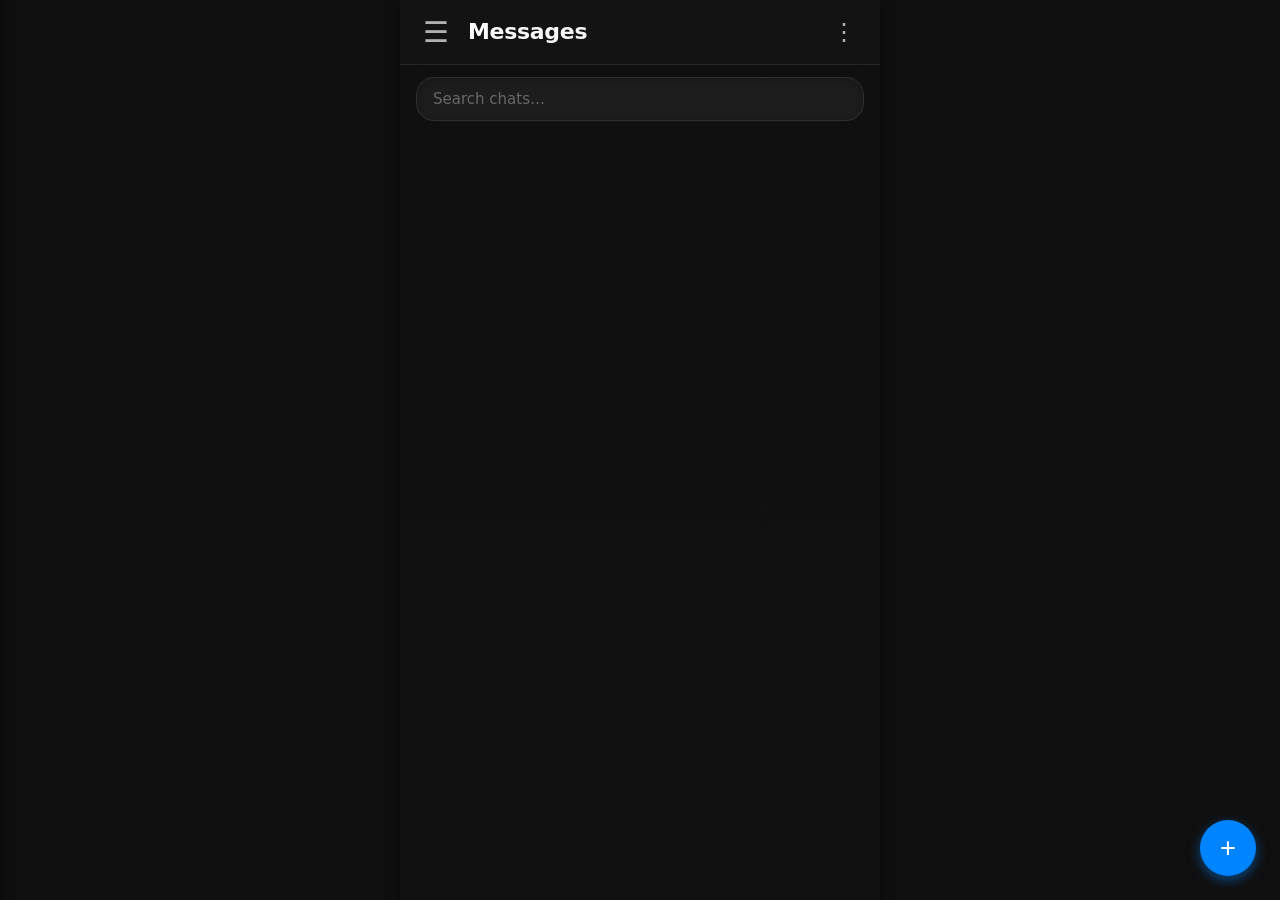
<file: index.html>
<!DOCTYPE html>
<html lang="en">
<head>
  <meta charset="UTF-8" />
  <meta name="viewport" content="width=device-width, initial-scale=1.0"/>
  <meta name="description" content="Fake Messenger – a sleek and accessible chat interface" />
  <meta name="theme-color" content="#0084ff" />
  <title>Fake Messenger</title>
  <link rel="icon" type="image/svg+xml" href="data:image/svg+xml,<svg xmlns='http://www.w3.org/2000/svg' viewBox='0 0 100 100'><text y='.9em' font-size='90'>💬</text></svg>" />
  <link rel="stylesheet" href="style.css" />
</head>
<body>

  <div class="app">

    <!-- HEADER with hamburger, title, and more button (no search button) -->
    <header class="topbar" role="banner">
      <button class="hamburger" id="hamburgerBtn" aria-label="Open menu">
        <span aria-hidden="true">☰</span>
      </button>
      <h1 id="app-title">Messages</h1>
      <nav class="top-icons" aria-label="Toolbar">
        <button type="button" aria-label="More options" class="icon-btn more-btn">
          <span aria-hidden="true">⋮</span>
        </button>
      </nav>
    </header>

    <!-- Side drawer (hidden by default) -->
    <aside class="side-drawer" id="sideDrawer">
      <div class="drawer-content">
        <h2 class="drawer-title">Menu</h2>
        <button class="drawer-btn">Settings</button>
        <button class="drawer-btn">About</button>
        <button class="drawer-btn">Logout</button>
      </div>
    </aside>
    <div class="drawer-backdrop" id="drawerBackdrop"></div>
    <div class="context-backdrop" id="contextBackdrop"></div>

<div class="context-menu" id="contextMenu">

  <button id="pinChatBtn">
    📌 Pin
  </button>

  <button id="markUnreadBtn">
    ✉️ Mark unread
  </button>

  <button id="muteChatBtn">
    🔕 Mute
  </button>

  <button id="archiveChatBtn">
    🗃️ Archive
  </button>

  <button id="deleteChatBtn">
    🗑️ Delete
  </button>

</div>

    <!-- Main content area -->
    <main id="main-content">

      <!-- Search bar (no extra button, just input) -->
      <form class="search-box" role="search" aria-label="Search chats">
        <input 
          type="search" 
          id="search-input"
          name="q"
          placeholder="Search chats…"
          aria-label="Search chats"
          autocomplete="off"
        />
      </form>

      <!-- Chat list -->
      <section aria-labelledby="app-title">
        <ul class="chat-list" id="chatList" aria-label="Chat conversations"></ul>
      </section>

    </main>

    <!-- Floating Action Button -->
    <button class="fab" id="addContactBtn" aria-label="Add new contact" title="Add contact">
      <span aria-hidden="true">+</span>
    </button>

    <!-- Add Contact Modal (hidden by default) -->
    <div class="modal-overlay" id="addModal">
      <div class="modal-content">
        <h3>New Contact</h3>
        <label for="newName">Name</label>
        <input type="text" id="newName" placeholder="Contact name" />
        <label for="newMessage">Message</label>
        <input type="text" id="newMessage" placeholder="Hey there!" />
        <label for="newUnread">Unread</label>
        <input type="number" id="newUnread" min="0" value="0" />
        <div class="modal-actions">
          <button id="cancelAddBtn" class="btn-cancel">Cancel</button>
          <button id="confirmAddBtn" class="btn-confirm">Add</button>
        </div>
      </div>
    </div>

  </div>

  <script src="app.js"></script>
</body>
</html>
</file>
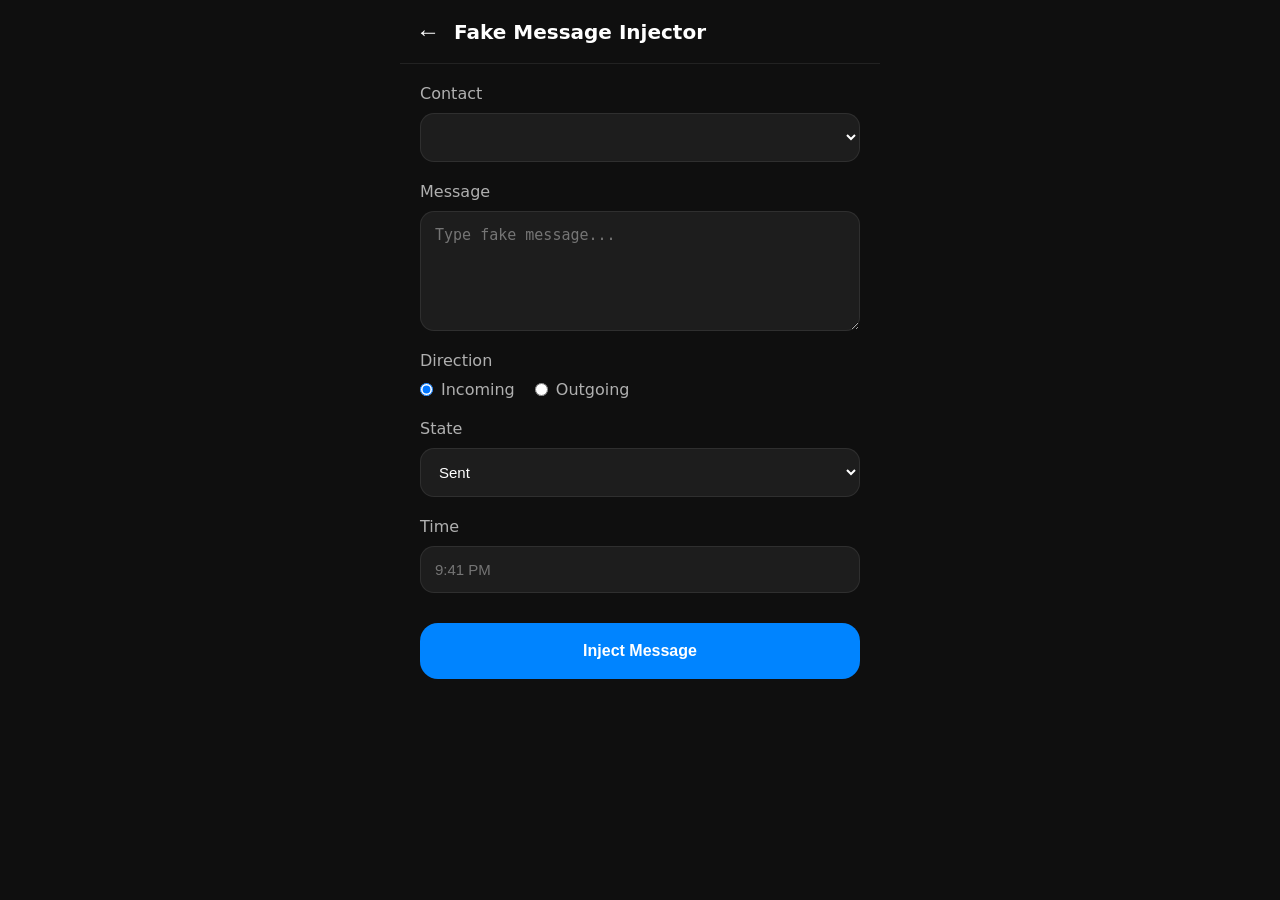
<file: injector.html>
<!DOCTYPE html>
<html lang="en">
<head>
  <meta charset="UTF-8" />
  <meta name="viewport" content="width=device-width, initial-scale=1.0"/>
  <title>Message Injector</title>

  <link rel="stylesheet" href="injector.css">
</head>
<body>

  <div class="injector-app">

    <header class="topbar">
      <button id="backBtn">←</button>
      <h1>Fake Message Injector</h1>
    </header>

    <main class="injector-container">

      <div class="field">
        <label>Contact</label>

        <select id="contactSelect"></select>
      </div>

      <div class="field">
        <label>Message</label>

        <textarea
          id="messageInput"
          placeholder="Type fake message..."
        ></textarea>
      </div>

      <div class="field">
        <label>Direction</label>

        <div class="radio-group">

          <label>
            <input
              type="radio"
              name="direction"
              value="incoming"
              checked
            />
            Incoming
          </label>

          <label>
            <input
              type="radio"
              name="direction"
              value="outgoing"
            />
            Outgoing
          </label>

        </div>
      </div>

      <div class="field">
        <label>State</label>

        <select id="stateSelect">
          <option value="sent">Sent</option>
          <option value="delivered">Delivered</option>
          <option value="read">Read</option>
        </select>
      </div>

      <div class="field">
        <label>Time</label>

        <input
          type="text"
          id="timeInput"
          placeholder="9:41 PM"
        />
      </div>

      <button id="injectBtn">
        Inject Message
      </button>

    </main>

  </div>

  <script src="injector.js"></script>
</body>
</html>
</file>
<file: style.css>
/* ========== ENHANCED CSS ========== */
*,
*::before,
*::after {
  margin: 0;
  padding: 0;
  box-sizing: border-box;
}

:root {
  --bg-primary: #0f0f0f;
  --bg-secondary: #1c1c1c;
  --bg-hover: #252525;
  --bg-active: #333333;
  --border-color: rgba(255, 255, 255, 0.08);
  --text-primary: #ffffff;
  --text-secondary: #b0b0b0;
  --text-muted: #888888;
  --accent: #0084ff;
  --unread-bg: #22c55e;
  --unread-text: #000000;
  --shadow-sm: 0 2px 4px rgba(0,0,0,0.3);
  --shadow-md: 0 4px 12px rgba(0,0,0,0.4);
  --font-family: system-ui, -apple-system, 'Segoe UI', Roboto, Helvetica, Arial, sans-serif, 'Apple Color Emoji', 'Segoe UI Emoji';
  --font-size-sm: 0.8125rem;
  --font-size-base: 0.9375rem;
  --font-size-lg: 1.125rem;
  --font-size-xl: 1.375rem;
  --radius-sm: 10px;
  --radius-md: 14px;
  --radius-lg: 18px;
  --radius-full: 999px;
  --transition-fast: 150ms ease;
  --transition-smooth: 250ms cubic-bezier(0.4, 0, 0.2, 1);
}

body {
  background: var(--bg-primary);
  color: var(--text-primary);
  font-family: var(--font-family);
  -webkit-font-smoothing: antialiased;
  -moz-osx-font-smoothing: grayscale;
  line-height: 1.4;
  min-height: 100vh;
  overscroll-behavior: none;
  overflow-x: hidden;
}

.app {
  max-width: 480px;
  margin: 0 auto;
  background: linear-gradient(180deg, #0f0f0f 0%, #111111 100%);
  min-height: 100vh;
  position: relative;
  box-shadow: var(--shadow-md);
  overflow-x: hidden;           /* contain the side drawer */
}

/* --- Top Bar --- */
.topbar {
  display: flex;
  align-items: center;
  padding: 12px 16px;
  background: rgba(255, 255, 255, 0.02);
  backdrop-filter: blur(12px);
  -webkit-backdrop-filter: blur(12px);
  border-bottom: 1px solid var(--border-color);
  position: sticky;
  top: 0;
  z-index: 10;
}

/* Hamburger button (three lines) */
.hamburger {
  background: none;
  border: none;
  font-size: 1.8rem;
  color: var(--text-secondary);
  cursor: pointer;
  margin-right: 12px;
  display: flex;
  align-items: center;
  justify-content: center;
  width: 40px;
  height: 40px;
  border-radius: var(--radius-full);
  transition: background var(--transition-fast);
}
.hamburger:hover {
  background: rgba(255, 255, 255, 0.08);
}
.hamburger:active {
  background: rgba(255, 255, 255, 0.15);
}

/* Title */
.topbar h1 {
  flex: 1;
  font-size: var(--font-size-xl);
  font-weight: 700;
  letter-spacing: -0.3px;
  background: linear-gradient(135deg, #ffffff 0%, #e0e0e0 100%);
  -webkit-background-clip: text;
  -webkit-text-fill-color: transparent;
  background-clip: text;
  margin: 0;
}

/* More button (no background, just text) */
.top-icons {
  display: flex;
  align-items: center;
}
.more-btn {
  background: none !important;
  border: none;
  cursor: pointer;
  font-size: 1.5rem;
  color: var(--text-secondary);
  display: flex;
  align-items: center;
  justify-content: center;
  width: 40px;
  height: 40px;
  border-radius: var(--radius-full);
  transition: background var(--transition-fast);
}
.more-btn:hover {
  background: rgba(255, 255, 255, 0.08);
}
.more-btn:active {
  background: rgba(255, 255, 255, 0.15);
}

/* Remove any white square */
.more-btn span,
.hamburger span {
  background: none;
  border: none;
  box-shadow: none;
}

/* --- Side Drawer --- */
.side-drawer {
  position: fixed;
  top: 0;
  left: 0;
  width: 75%;
  max-width: 300px;
  height: 100%;
  background: #181818;
  z-index: 30;
  transform: translateX(-100%);
  transition: transform 0.3s cubic-bezier(0.4, 0, 0.2, 1);
  box-shadow: 2px 0 8px rgba(0,0,0,0.5);
}
.side-drawer.open {
  transform: translateX(0);
}
.drawer-content {
  padding: 24px 20px;
  display: flex;
  flex-direction: column;
  gap: 12px;
}
.drawer-title {
  font-size: 1.3rem;
  font-weight: 600;
  margin-bottom: 12px;
  color: var(--text-primary);
}
.drawer-btn {
  background: rgba(255, 255, 255, 0.06);
  border: 1px solid rgba(255, 255, 255, 0.1);
  color: var(--text-primary);
  padding: 14px 16px;
  border-radius: var(--radius-md);
  font-size: var(--font-size-base);
  cursor: pointer;
  transition: background var(--transition-fast);
  text-align: left;
}
.drawer-btn:hover {
  background: rgba(255, 255, 255, 0.12);
}
.drawer-backdrop {
  position: fixed;
  inset: 0;
  background: rgba(0,0,0,0.6);
  z-index: 25;
  opacity: 0;
  pointer-events: none;
  transition: opacity 0.3s ease;
}
.drawer-backdrop.visible {
  opacity: 1;
  pointer-events: auto;
}

/* --- Search Box (no extra icon) --- */
.search-box {
  padding: 12px 16px;
}
.search-box input {
  width: 100%;
  padding: 12px 16px;
  border-radius: var(--radius-lg);
  border: 1px solid rgba(255, 255, 255, 0.08);
  background: rgba(255, 255, 255, 0.06);
  backdrop-filter: blur(10px);
  -webkit-backdrop-filter: blur(10px);
  color: var(--text-primary);
  font-size: var(--font-size-base);
  font-family: inherit;
  outline: none;
  box-shadow: 0 2px 6px rgba(0,0,0,0.2) inset;
}
.search-box input::placeholder {
  color: var(--text-muted);
  opacity: 0.7;
}
.search-box input:focus {
  background: rgba(255, 255, 255, 0.1);
  border-color: var(--accent);
  box-shadow: 0 0 0 3px rgba(0, 132, 255, 0.2);
}

/* --- Chat List --- */
.chat-list {
  padding-bottom: 80px;
  scroll-behavior: smooth;
}
.chat-item {
  display: flex;
  align-items: center;
  padding: 14px 16px;
  margin: 2px 8px;
  border-radius: var(--radius-md);
  cursor: pointer;
  transition: background var(--transition-fast), transform var(--transition-fast);
  background: transparent;
}
.chat-item:hover {
  background: var(--bg-hover);
  transform: scale(1.005);
}
.chat-item:active {
  background: var(--bg-active);
  transform: scale(0.995);
}
.avatar {
  width: 56px;
  height: 56px;
  border-radius: var(--radius-full);
  background: linear-gradient(135deg, #4b6cb7 0%, #182848 100%);
  display: flex;
  align-items: center;
  justify-content: center;
  font-size: 22px;
  margin-right: 14px;
  flex-shrink: 0;
  box-shadow: 0 2px 8px rgba(0,0,0,0.25);
  position: relative;
  overflow: hidden;
}
.avatar::after {
  content: '';
  position: absolute;
  inset: 0;
  border-radius: inherit;
  background: radial-gradient(circle at 30% 30%, rgba(255,255,255,0.15), transparent 70%);
}
.chat-info {
  flex: 1;
  min-width: 0;
}
.chat-top {
  display: flex;
  justify-content: space-between;
  align-items: baseline;
  margin-bottom: 4px;
}
.chat-name {
  font-weight: 600;
  font-size: var(--font-size-base);
  color: #ffffff;
  white-space: nowrap;
  overflow: hidden;
  text-overflow: ellipsis;
  max-width: 70%;
}
.chat-message {
  color: var(--text-secondary);
  font-size: var(--font-size-sm);
  white-space: nowrap;
  overflow: hidden;
  text-overflow: ellipsis;
  max-width: 90%;
}
.chat-time {
  color: var(--text-muted);
  font-size: 0.75rem;
  flex-shrink: 0;
  margin-left: 8px;
}
.unread {
  background: var(--unread-bg);
  color: var(--unread-text);
  font-size: 0.7rem;
  font-weight: 700;
  min-width: 22px;
  height: 22px;
  padding: 0 5px;
  border-radius: var(--radius-full);
  display: flex;
  align-items: center;
  justify-content: center;
  margin-top: 6px;
  box-shadow: 0 2px 6px rgba(34, 197, 94, 0.4);
  transition: transform var(--transition-fast);
}
.chat-item:hover .unread {
  transform: scale(1.1);
}

/* --- FAB --- */
.fab {

  position: fixed;

  right: 24px;
  bottom: 24px;

  width: 56px;
  height: 56px;

  border-radius: 50%;

  background: var(--accent);

  color: white;

  border: none;

  box-shadow:
    0 4px 12px rgba(0, 132, 255, 0.5);

  display: flex;

  align-items: center;
  justify-content: center;

  font-size: 28px;

  cursor: pointer;

  z-index: 100;

  transition:
    transform 0.2s ease,
    background 0.2s ease;

}
.fab:hover {
  transform: scale(1.08);
  background: #1a8dff;
  box-shadow: 0 6px 16px rgba(0, 132, 255, 0.6);
}
.fab:active {
  transform: scale(0.95);
}

/* --- Modal (Add Contact) --- */
.modal-overlay {
  position: fixed;
  inset: 0;
  background: rgba(0,0,0,0.7);
  backdrop-filter: blur(4px);
  display: flex;
  align-items: center;
  justify-content: center;
  z-index: 50;
  opacity: 0;
  pointer-events: none;
  transition: opacity 0.3s ease;
}
.modal-overlay.active {
  opacity: 1;
  pointer-events: auto;
}
.modal-content {
  background: #1e1e1e;
  border-radius: var(--radius-md);
  padding: 24px;
  width: 90%;
  max-width: 350px;
  box-shadow: 0 10px 30px rgba(0,0,0,0.5);
  display: flex;
  flex-direction: column;
  gap: 12px;
}
.modal-content h3 {
  margin: 0;
  font-size: 1.2rem;
  color: var(--text-primary);
}
.modal-content label {
  font-size: var(--font-size-sm);
  color: var(--text-secondary);
  margin-bottom: -8px;
}
.modal-content input {
  padding: 10px 12px;
  border-radius: var(--radius-sm);
  border: 1px solid rgba(255,255,255,0.1);
  background: rgba(255,255,255,0.08);
  color: white;
  font-family: inherit;
  font-size: var(--font-size-base);
  outline: none;
}
.modal-content input:focus {
  border-color: var(--accent);
}
.modal-actions {
  display: flex;
  justify-content: flex-end;
  gap: 10px;
  margin-top: 8px;
}
.btn-cancel {
  background: transparent;
  border: 1px solid var(--text-muted);
  color: var(--text-secondary);
  padding: 10px 16px;
  border-radius: var(--radius-sm);
  cursor: pointer;
  font-weight: 600;
}
.no-results {
  justify-content: center;
  color: var(--text-muted);
  padding: 24px;
  font-size: var(--font-size-base);
}
.btn-confirm {
  background: var(--accent);
  border: none;
  color: white;
  padding: 10px 16px;
  border-radius: var(--radius-sm);
  cursor: pointer;
  font-weight: 600;
}

/* Focus visible */
.hamburger:focus-visible,
.more-btn:focus-visible,
.drawer-btn:focus-visible,
.chat-item:focus-visible,
.fab:focus-visible {
  outline: 2px solid var(--accent);
  outline-offset: 2px;
}

@keyframes fadeInUp {
  from { opacity: 0; transform: translateY(10px); }
  to { opacity: 1; transform: translateY(0); }
}
@media (prefers-reduced-motion: no-preference) {
  html { scroll-behavior: smooth; }
}
body.dark-mode-enhanced {
  filter: contrast(1.05) brightness(1.05);
}

/* ---------- Context Menu ---------- */

.context-backdrop {

  position: fixed;
  inset: 0;

  background: rgba(0,0,0,0.5);

  opacity: 0;
  pointer-events: none;

  transition: 0.2s ease;

  z-index: 60;

}

.context-backdrop.visible {

  opacity: 1;
  pointer-events: auto;

}

.context-menu {

  position: fixed;

  left: 50%;
  bottom: -400px;

  transform: translateX(-50%);

  width: 90%;
  max-width: 360px;

  background: #1d1d1d;

  border-radius: 24px 24px 0 0;

  padding: 16px;

  display: flex;
  flex-direction: column;
  gap: 10px;

  z-index: 70;

  transition: bottom 0.25s ease;

}

.context-menu.active {

  bottom: 0;

}

.context-menu button {

  background: rgba(255,255,255,0.06);

  border: none;

  color: white;

  padding: 16px;

  border-radius: 14px;

  text-align: left;

  font-size: 15px;

}

.selected {

  background: rgba(0,132,255,0.18);

}

.pinned {

  border-left: 3px solid #0084ff;

}

.muted {

  opacity: 0.7;

}
</file>
<file: injector.css>
* {
  margin: 0;
  padding: 0;
  box-sizing: border-box;
}

body {
  background: #0f0f0f;
  color: white;
  font-family: system-ui;
}

.injector-app {
  max-width: 480px;
  margin: auto;
  min-height: 100vh;
}

.topbar {
  height: 64px;

  display: flex;
  align-items: center;

  padding: 0 16px;

  border-bottom: 1px solid rgba(255,255,255,0.08);
}

.topbar button {
  background: none;
  border: none;

  color: white;

  font-size: 24px;

  margin-right: 14px;
}

.topbar h1 {
  font-size: 20px;
}

.injector-container {
  padding: 20px;

  display: flex;
  flex-direction: column;

  gap: 20px;
}

.field {
  display: flex;
  flex-direction: column;

  gap: 10px;
}

.field label {
  color: #b0b0b0;
}

select,
textarea,
input {
  background: #1d1d1d;

  border: 1px solid rgba(255,255,255,0.08);

  color: white;

  border-radius: 14px;

  padding: 14px;

  font-size: 15px;
}

textarea {
  min-height: 120px;

  resize: vertical;
}

.radio-group {
  display: flex;

  gap: 20px;
}

.radio-group label {
  display: flex;
  align-items: center;

  gap: 8px;
}

#injectBtn {
  margin-top: 10px;

  height: 56px;

  border: none;

  border-radius: 18px;

  background: #0084ff;

  color: white;

  font-size: 16px;
  font-weight: 600;
}
</file>
